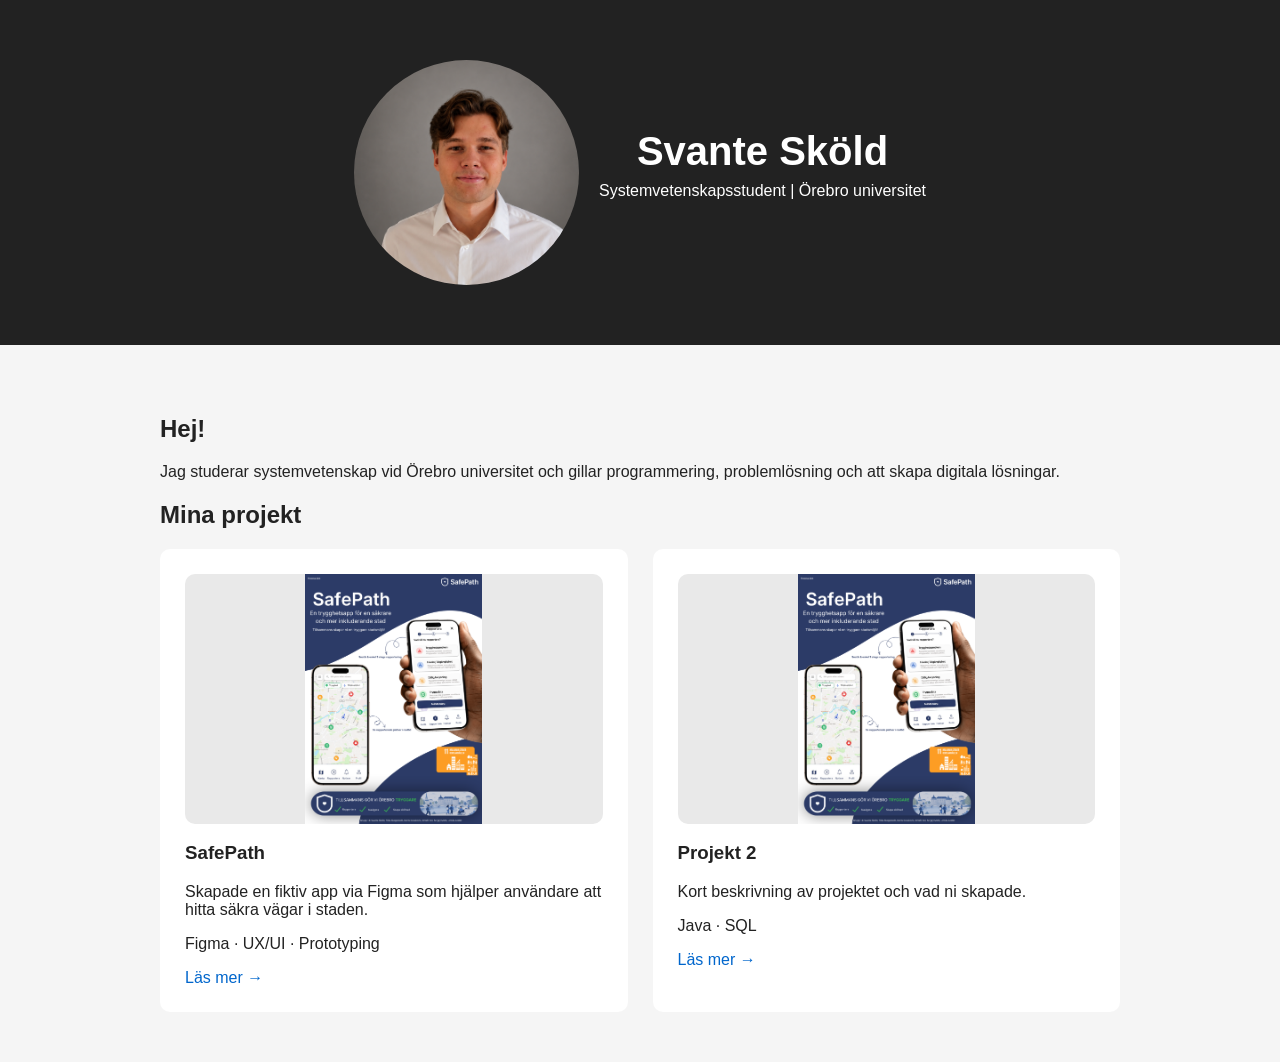
<file: index.html>
<!DOCTYPE html>
<html lang="sv">
<head>
    <meta charset="UTF-8">
    <meta name="viewport" content="width=device-width, initial-scale=1.0">
    <title>Svante Sköld – Portfolio</title>
    <link rel="stylesheet" href="style.css">
</head>

<body>

    <header>
      <div class="profile">
        <img src="profilbild.jpg" alt="Svante Sköld">
        
        <div>
            <h1>Svante Sköld</h1>
            <p>Systemvetenskapsstudent | Örebro universitet</p>
        </div>
    </div>
    </header>

   <main>

    <section class="intro">
        <h2>Hej!</h2>
        <p>
            Jag studerar systemvetenskap vid Örebro universitet och gillar
            programmering, problemlösning och att skapa digitala lösningar.
        </p>
    </section>

    <section class="projects-section">

        <h2>Mina projekt</h2>

       <div class="projects">

    <article class="project">

        <div class="project-image">
            <img src="SafePath/SafePath.png" alt="SafePath projekt">
        </div>

        <h3>SafePath</h3>

        <p>
            Skapade en fiktiv app via Figma som hjälper användare att hitta säkra vägar i staden.
        </p>

        <p class="technologies">
            Figma · UX/UI · Prototyping
        </p>

        <a href="SafePath/">
            Läs mer →
        </a>

    </article>


    <article class="project">

        <div class="project-image">
            <img src="SafePath/SafePath.png" alt="Projekt 2">
        </div>

        <h3>Projekt 2</h3>

        <p>
            Kort beskrivning av projektet och vad ni skapade.
        </p>

        <p class="technologies">
            Java · SQL
        </p>

        <a href="#">
            Läs mer →
        </a>

    </article>

</div>

    </section>

</main>

</body>
</html>
</file>
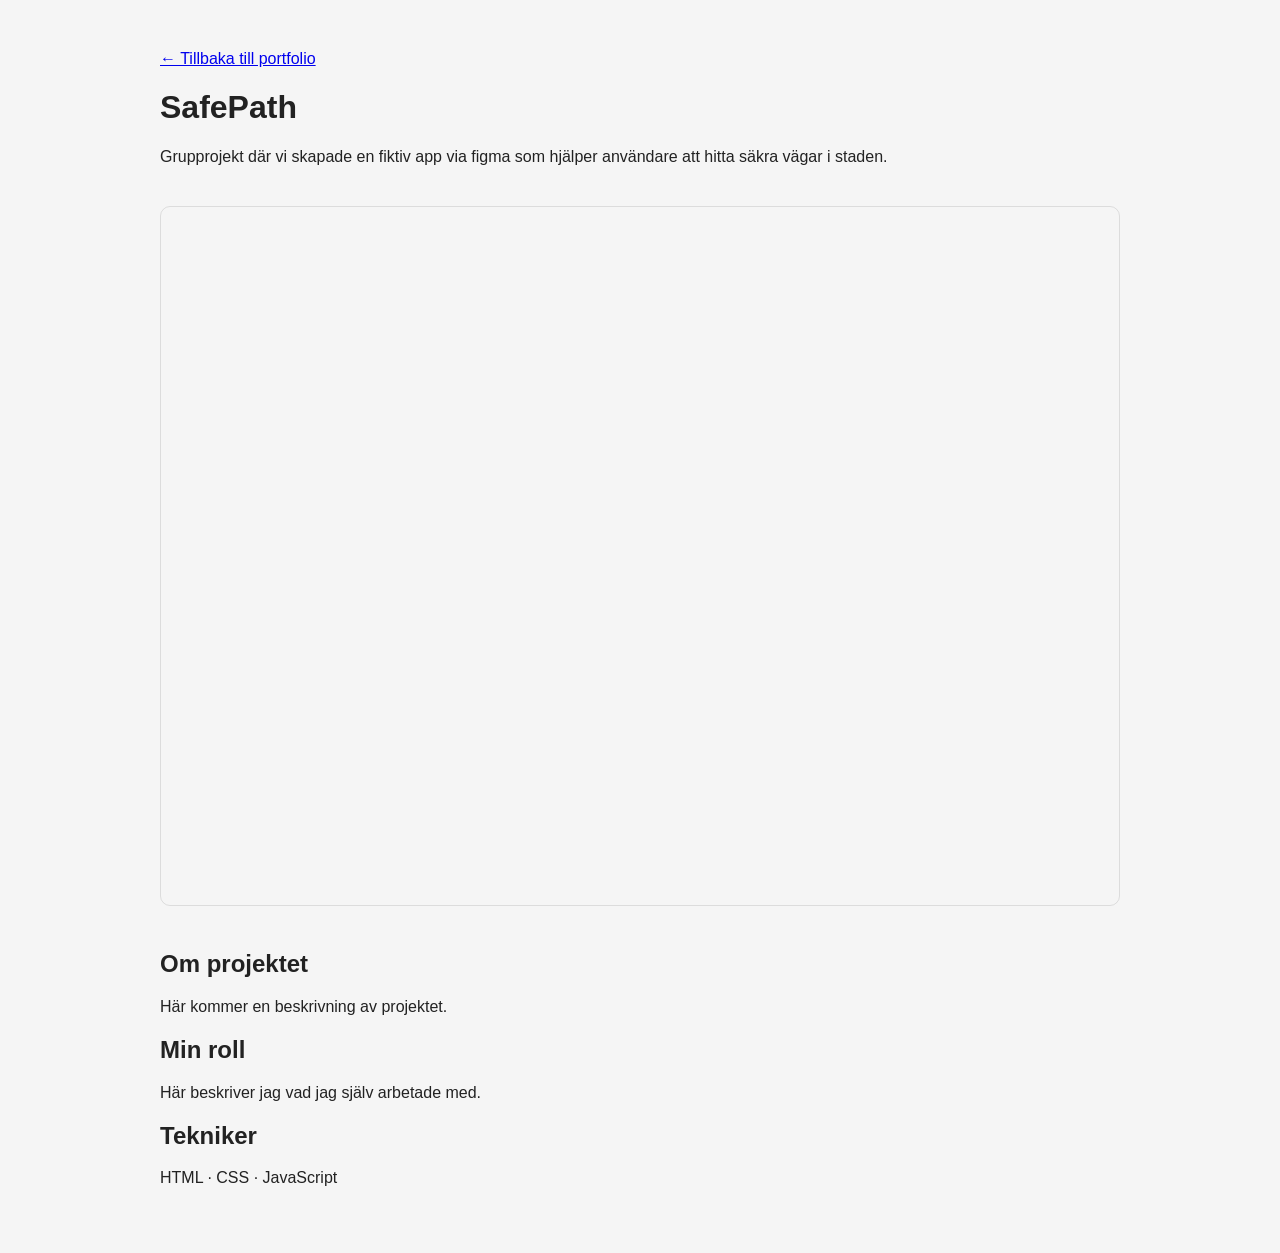
<file: SafePath/index.html>
<!DOCTYPE html>
<html lang="sv">
<head>
    <meta charset="UTF-8">
    <meta name="viewport" content="width=device-width, initial-scale=1.0">

    <title>SafeStep – Svante Sköld</title>

    <link rel="stylesheet" href="../style.css">
</head>

<body>

    <main>

        <a href="../index.html">← Tillbaka till portfolio</a>

        <h1>SafePath</h1>

        <p>
            Grupprojekt där vi skapade en fiktiv app via figma som hjälper användare att hitta säkra vägar i staden.

       <div class="figma-container">
    <iframe
        src="https://embed.figma.com/proto/SEBNPkvYougxf06VA5trzA/Hi-Fi-1?node-id=12-2&starting-point-node-id=12%3A2&embed-host=share"
        allowfullscreen>
    </iframe>
</div>

        <h2>Om projektet</h2>

        <p>
            Här kommer en beskrivning av projektet.
        </p>

        <h2>Min roll</h2>

        <p>
            Här beskriver jag vad jag själv arbetade med.
        </p>

        <h2>Tekniker</h2>

        <p>
            HTML · CSS · JavaScript
        </p>

    </main>

</body>
</html>
</file>
<file: style.css>
* {
    box-sizing: border-box;
}

body {
    margin: 0;
    font-family: Arial, sans-serif;
    background: #f5f5f5;
    color: #222;
}

header {
    padding: 60px 20px;
    text-align: center;
    background: #222;
    color: white;
}

main {
    max-width: 1000px;
    margin: 0 auto;
    padding: 50px 20px;
}

.profile {
    display: flex;
    align-items: center;
    justify-content: center;
    gap: 20px;
}

.profile img {
    width: 225px;
    height: 225px;
    object-fit: cover;
    border-radius: 50%;
}

.profile h1 {
    margin: 0;
    font-size: 2.5rem;
}

.profile p {
    margin-top: 8px;
    font-size: 1rem;
}

.projects {
    display: grid;
    grid-template-columns: repeat(2, 1fr);
    gap: 25px;
}

.project {
    background: white;
    padding: 25px;
    border-radius: 10px;
    transition: transform 0.3s ease, box-shadow 0.3s ease;
}

.project:hover {
    transform: translateY(-5px);
    box-shadow: 0 10px 25px rgba(0, 0, 0, 0.12);
}

.project a {
    text-decoration: none;
    color: #0066cc;
}

.project-image {
    width: 100%;
    height: 250px;
    background: #e9e9e9;
    border-radius: 10px;
    display: flex;
    justify-content: center;
    align-items: center;
    overflow: hidden;
}

.project-image img {
    height: 100%;
    width: auto;
    object-fit: contain;
}

.figma-container {
    width: 100%;
    max-width: 1200px;
    margin: 40px auto;
}

.figma-container iframe {
    width: 100%;
    height: 700px;
    border: 1px solid rgba(0, 0, 0, 0.1);
    border-radius: 10px;
}   

@media (max-width: 700px) {
    .projects {
        grid-template-columns: 1fr;
    }
}
</file>
